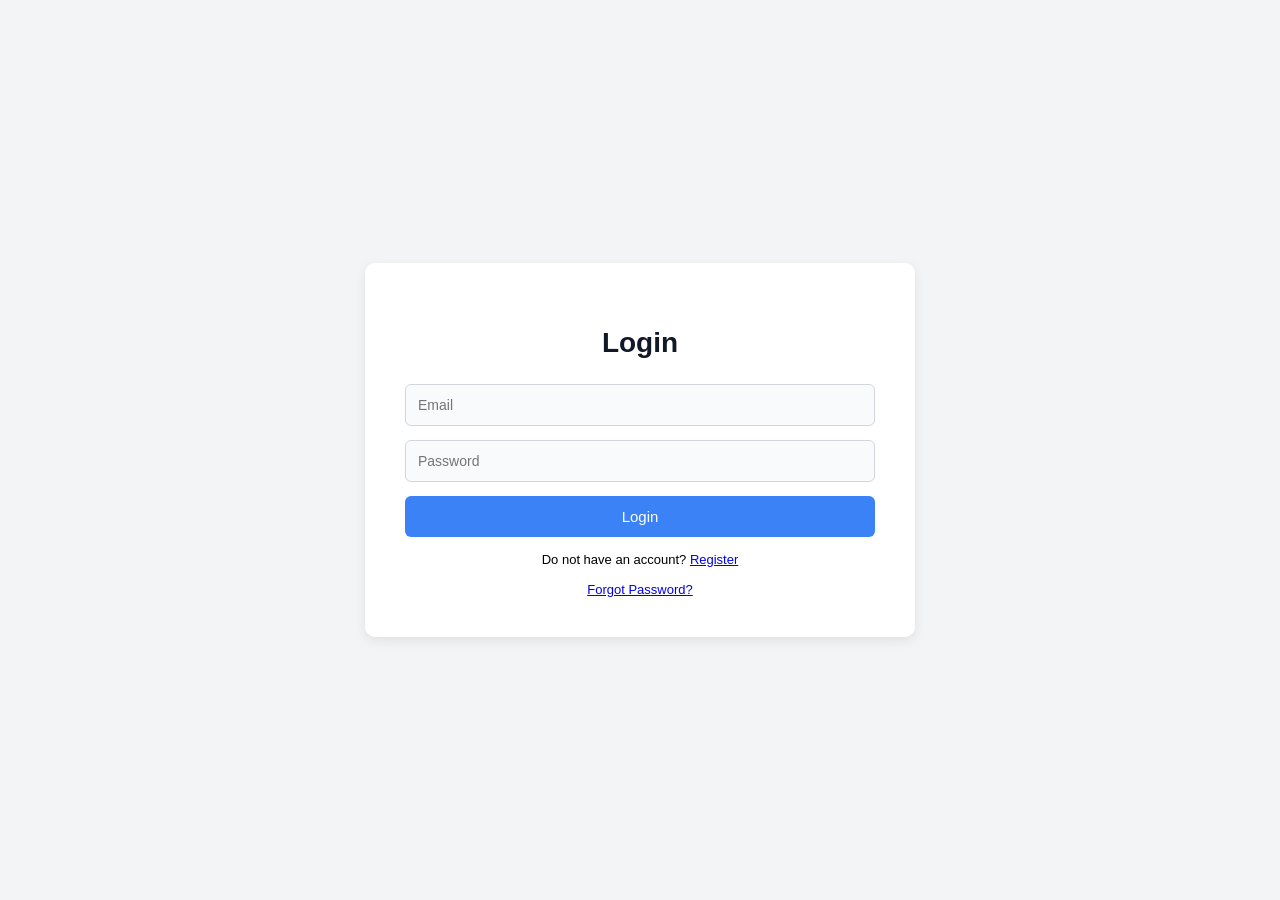
<file: frontend/admin/pages/home/home.html>
<!DOCTYPE html>
<html>

<head>
    <title>Home</title>
    <link rel="stylesheet" href="../../assets/css/home.css">
</head>

<body>

    <div class="admin-layout">
        <div class="main-area">

            <header class="admin-header">
                <h1>Home Dashboard</h1>
                <button onclick="openLogoutModal()" class="logout-btn">Logout</button>
            </header>

            <div class="content-wrapper">

                <!-- 1. Welcome Card -->
                <div id="welcomeBox" class="welcome-banner card"></div>

                <!-- 2. Dashboard Control -->
                <div class="card section-card">
                    <div class="section-header">
                        <h2>Dashboard Control</h2>
                        <p>Main location data management</p>
                    </div>

                    <div id="dashboardControl">
                        <button onclick="goToDashboard()" class="primary-cta">Open Dashboard</button>
                    </div>
                </div>

                <!-- 3. Super Admin Control -->
                <div id="superAdminPanel" class="card section-card" style="display:none;">
                    <div class="section-header">
                        <h2>Super Admin Controls</h2>
                        <p>User management and account overview</p>
                    </div>

                    <div id="superAdminStats" class="superadmin-grid"></div>

                    <div class="superadmin-actions">
                        <button onclick="goToUserManagement()" class="primary-cta">Manage Users</button>
                    </div>
                </div>

                <!-- 4. Overview -->
                <div class="card section-card">
                    <div class="section-header">
                        <h2>Overview</h2>
                        <p>Key platform statistics</p>
                    </div>

                    <div id="statsContainer" class="dashboard-grid"></div>
                </div>

                <!-- 5. Top Categories -->
                <div class="card section-card">
                    <div class="section-header">
                        <h2>Top Categories</h2>
                        <p>Distribution by most used categories</p>
                    </div>

                    <div id="categoryBreakdown" class="category-grid"></div>
                </div>

                <!-- 6. Recent Locations -->
                <div id="recentLocations" class="card section-card">
                    <div class="section-header">
                        <h2>Recent Locations Added</h2>
                        <p>Latest locations in the system</p>
                    </div>
                </div>

            </div>
        </div>
    </div>

    <!-- LOGOUT CONFIRMATION MODAL -->
    <div id="logoutModal" class="logout-modal">
        <div class="logout-box">
            <h3>Confirm Logout</h3>
            <p>Are you sure you want to logout?</p>

            <div class="logout-actions">
                <button onclick="closeLogoutModal()" class="cancel-btn">Cancel</button>
                <button onclick="confirmLogout()" class="logout-btn">Yes</button>
            </div>
        </div>
    </div>

    <script src="../../assets/js/home.js"></script>
</body>

</html>
</file>
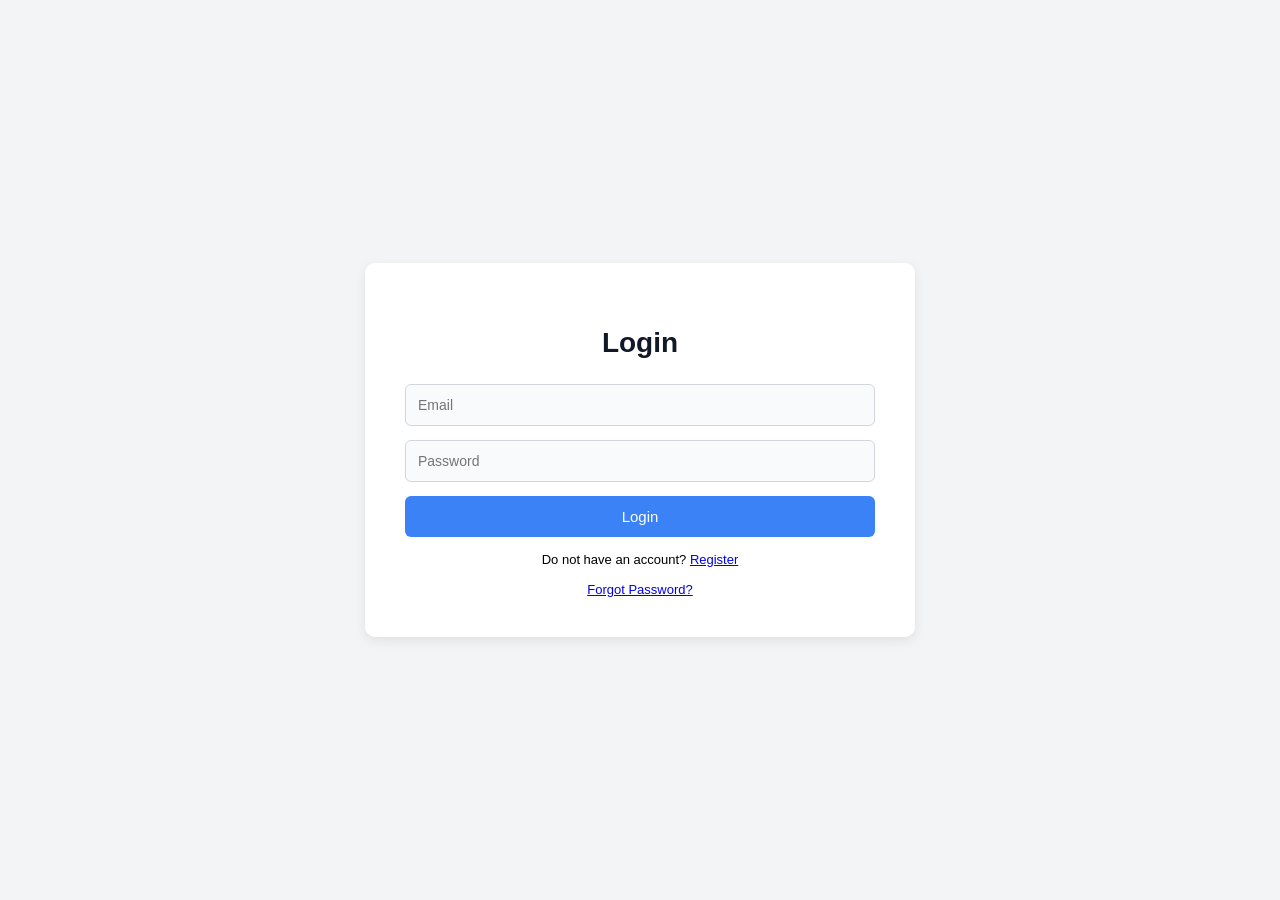
<file: frontend/admin/pages/login/login.html>
<!DOCTYPE html>
<html>

<head>
    <title>Login</title>
    <link rel="stylesheet" href="../../assets/css/login.css">
</head>

<body class="login-body">

    <div class="login-box">
        <h2>Login</h2>

        <form id="loginForm">
            <input id="email" placeholder="Email" />
            <input id="password" type="password" placeholder="Password" />
            <button type="submit">Login</button>
        </form>

        <p id="errorMsg"></p>

        <div class="login-link">
            Do not have an account?
            <a href="../registration/registration.html">Register</a>
        </div>

        <div class="login-link">
            <a href="../reset/forgot.html">Forgot Password?</a>
        </div>
    </div>

    <script src="../../assets/js/login.js"></script>
</body>

</html>
</file>
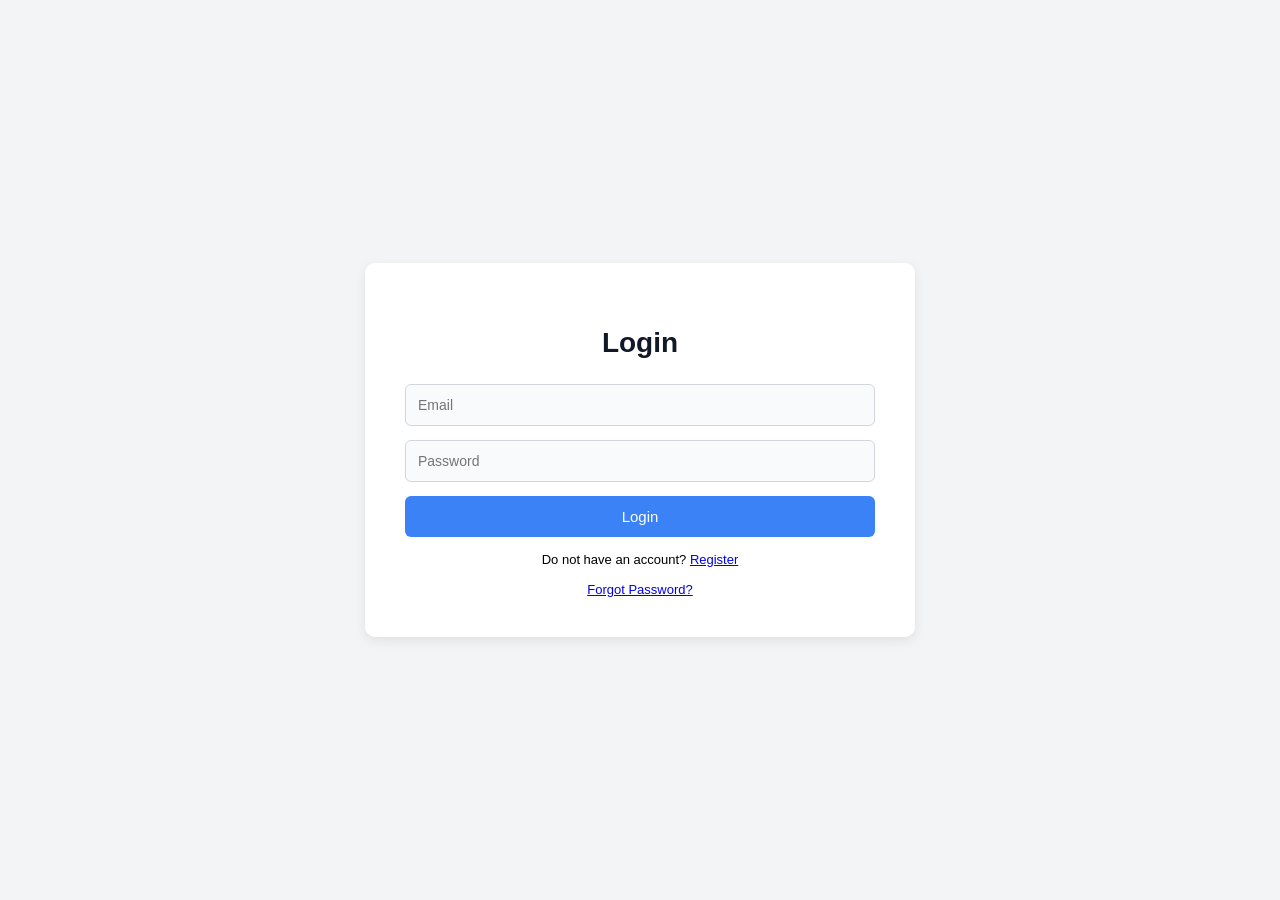
<file: frontend/admin/pages/manage-users/manage-users.html>
<!DOCTYPE html>
<html>

<head>
    <title>Manage Users</title>
    <link rel="stylesheet" href="../../assets/css/manage-users.css">
</head>

<body>

    <div class="admin-layout">

        <div class="main-area">

            <header class="admin-header">
                <h1>User Management</h1>
                <button onclick="goHome()" class="back-to-home">Back to Home</button>
            </header>

            <div class="content-wrapper">
                <div class="card">
                    <input type="text" id="userSearch" class="search-input" placeholder="Search users..."
                        oninput="filterUsers()" />
                    <div id="userTable"></div>
                </div>
            </div>

        </div>

        <div id="deleteModal" class="modal">
            <div class="modal-content">
                <p id="deleteMessage"></p>


                <div class="modal-buttons">
                    <button class="cancel-btn" onclick="closeDeleteModal()">Cancel</button>
                    <button class="delete-btn" onclick="confirmDelete()">Delete</button>
                </div>
            </div>

        </div>

    </div>

    <script src="../../assets/js/manage-users.js"></script>

</body>

</html>
</file>
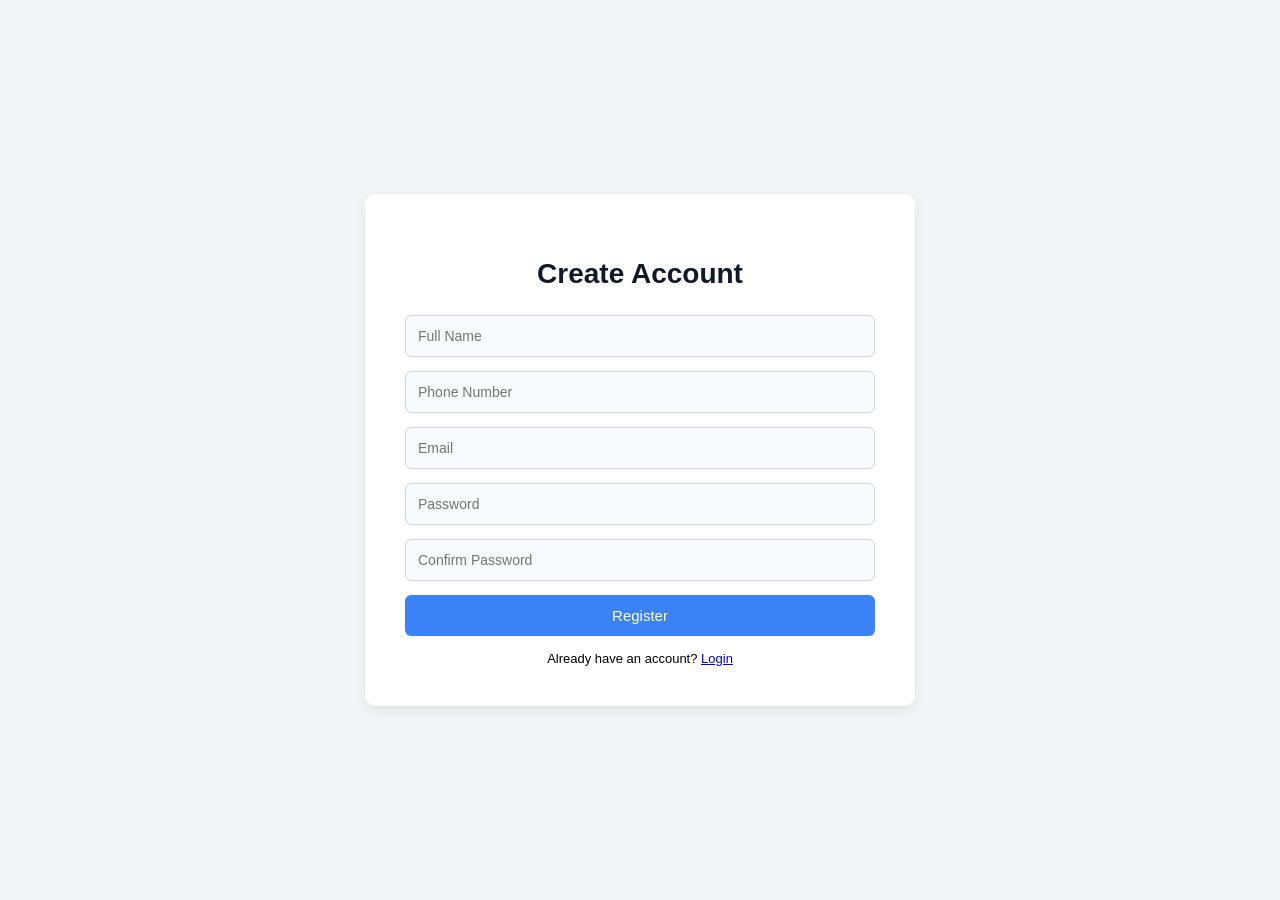
<file: frontend/admin/pages/registration/registration.html>
<!DOCTYPE html>
<html>

<head>
    <title>Register</title>
    <link rel="stylesheet" href="../../assets/css/registration.css">
</head>

<body class="register-body">

    <div class="register-box">
        <h2>Create Account</h2>

        <input id="name" placeholder="Full Name" />
        <input id="phone" placeholder="Phone Number" />
        <input id="email" type="email" placeholder="Email" />
        <input id="password" type="password" placeholder="Password" />
        <input id="confirmPassword" type="password" placeholder="Confirm Password" />

        <button onclick="register()">Register</button>

        <p id="message"></p>

        <div class="login-link">
            Already have an account?
            <a href="../login/login.html">Login</a>
        </div>
    </div>

    <script src="../../assets/js/registration.js"></script>
</body>

</html>
</file>
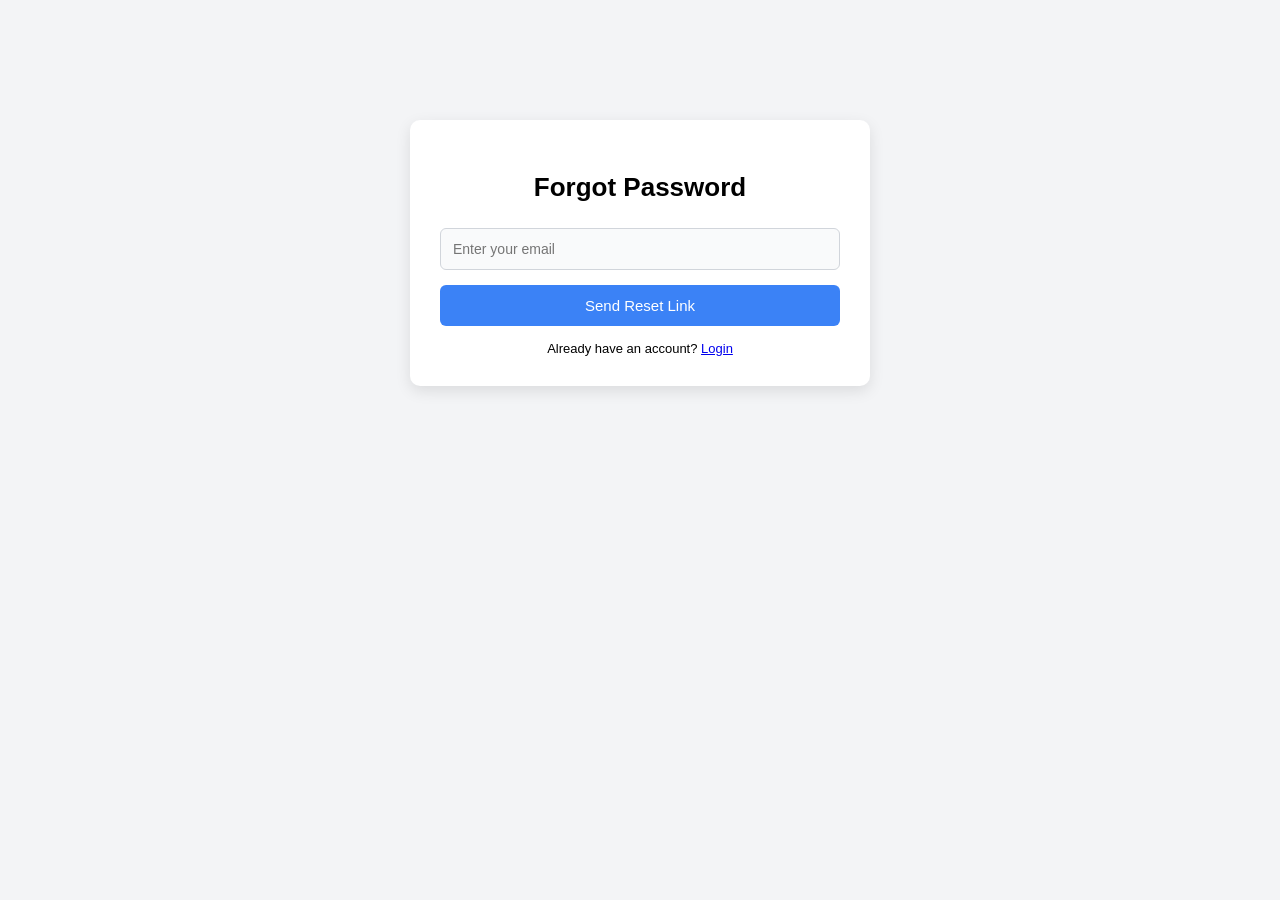
<file: frontend/admin/pages/reset/forgot.html>
<!DOCTYPE html>
<html>

<head>
    <title>Forgot Password</title>
    <link rel="stylesheet" href="../../assets/css/forgot.css">
</head>

<body>

    <div class="forgot-box">
        <h2>Forgot Password</h2>

        <input id="email" placeholder="Enter your email" />
        <button onclick="sendReset()">Send Reset Link</button>

        <p id="msg"></p>

        <div class="login-link">
            Already have an account?
            <a href="../login/login.html">Login</a>
        </div>
    </div>

    <script src="../../assets/js/reset.js"></script>
</body>

</html>
</file>
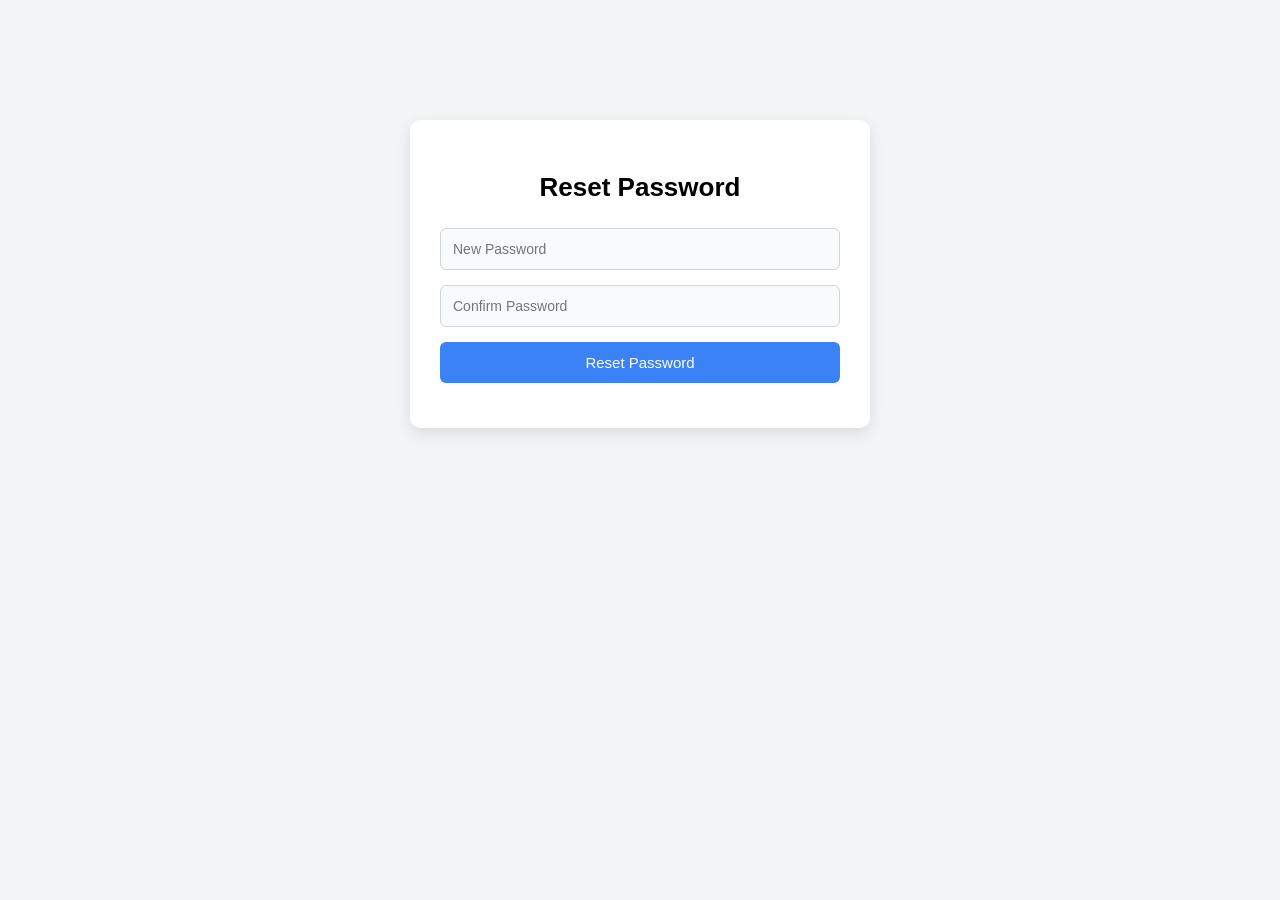
<file: frontend/admin/pages/reset/reset.html>
<!DOCTYPE html>
<html>

<head>
    <title>Reset Password</title>
    <link rel="stylesheet" href="../../assets/css/reset.css">
</head>

<body>

    <div class="login-box">
        <h2>Reset Password</h2>

        <input id="newPassword" type="password" placeholder="New Password" />
        <input id="confirmPassword" type="password" placeholder="Confirm Password" />
        <button onclick="resetPassword()">Reset Password</button>

        <p id="msg"></p>
    </div>

    <script src="../../assets/js/reset.js"></script>
</body>

</html>
</file>
<file: frontend/admin/assets/css/home.css>
/* =========================================================
   HOME DASHBOARD - CLEAN VERTICAL PROFESSIONAL UI
========================================================= */

/* ================================
   ROOT VARIABLES
================================ */
:root {
    --bg: #f4f6f8;
    --surface: #ffffff;
    --surface-soft: #f9fafb;
    --border: #e5e7eb;

    --text: #111827;
    --text-muted: #6b7280;
    --text-light: #9ca3af;

    --primary: #2563eb;
    --primary-hover: #1d4ed8;

    --danger: #ef4444;
    --danger-hover: #dc2626;

    --success: #16a34a;

    --radius-sm: 8px;
    --radius-md: 12px;
    --radius-lg: 18px;

    --shadow-sm: 0 1px 2px rgba(16, 24, 40, 0.04);
    --shadow-md: 0 6px 20px rgba(16, 24, 40, 0.06);

    --transition: all 0.2s ease;
}

/* ================================
   GLOBAL RESET
================================ */
* {
    box-sizing: border-box;
}

html {
    font-size: 18px;
    scroll-behavior: smooth;
}

body {
    margin: 0;
    font-family: "Inter", "Segoe UI", sans-serif;
    background: var(--bg);
    color: var(--text);
    line-height: 1.5;
}

h1, h2, h3, h4, h5, h6 {
    margin: 0;
    color: var(--text);
    font-weight: 600;
}

p {
    margin: 0;
    color: var(--text-muted);
}

button {
    font-family: inherit;
}

/* ================================
   MAIN LAYOUT
================================ */
.admin-layout {
    display: flex;
    min-height: 100vh;
}

.main-area {
    flex: 1;
    display: flex;
    flex-direction: column;
    min-width: 0;
}

.content-wrapper {
    padding: 28px;
    max-width: 1600px;
    width: 100%;
    margin: 0 auto;
}

/* ================================
   HEADER
================================ */
.admin-header {
    background: var(--surface);
    border-bottom: 1px solid var(--border);
    padding: 30px 28px;
    display: flex;
    align-items: center;
    justify-content: space-between;
    position: sticky;
    top: 0;
    z-index: 100;
}

.admin-header h1 {
    font-size: 26px;
    font-weight: 700;
    color: var(--text);
}

/* ================================
   GENERIC CARD
================================ */
.card {
    background: var(--surface);
    border: 1px solid var(--border);
    border-radius: var(--radius-lg);
    padding: 24px;
    box-shadow: var(--shadow-sm);
}

.section-card {
    margin-bottom: 22px;
}

/* ================================
   WELCOME BANNER
================================ */
.welcome-banner {
    background: linear-gradient(90deg, #0f172a 0%, #111827 100%);
    color: white;
    border: none;
    padding: 28px 30px;
    margin-bottom: 24px;
}

.welcome-banner h2,
.welcome-banner h3,
.welcome-banner strong,
.welcome-banner b {
    color: white;
}

.welcome-banner p,
.welcome-banner span,
.welcome-banner div {
    color: rgba(255, 255, 255, 0.85);
}

/* ================================
   SECTION HEADER
================================ */
.section-header {
    margin-bottom: 18px;
}

.section-header h2 {
    font-size: 20px;
    font-weight: 600;
    color: var(--text);
    margin-bottom: 4px;
}

.section-header p {
    font-size: 14px;
    color: var(--text-muted);
}

/* ================================
   BUTTON SYSTEM
================================ */
.primary-cta,
.logout-btn,
.cancel-btn,
.delete-btn-danger {
    border: none;
    border-radius: var(--radius-sm);
    padding: 10px 16px;
    font-size: 14px;
    font-weight: 500;
    cursor: pointer;
    transition: var(--transition);
    display: inline-flex;
    align-items: center;
    justify-content: center;
}

.primary-cta {
    background: var(--primary);
    color: white;
}

.primary-cta:hover {
    background: var(--primary-hover);
}

.logout-btn {
    background: var(--danger);
    color: white;
}

.logout-btn:hover {
    background: var(--danger-hover);
}

.cancel-btn {
    background: #f3f4f6;
    color: var(--text);
    border: 1px solid var(--border);
}

.cancel-btn:hover {
    background: #e5e7eb;
}

.delete-btn-danger {
    background: var(--danger);
    color: white;
}

.delete-btn-danger:hover {
    background: var(--danger-hover);
}

/* ================================
   OVERVIEW GRID
================================ */
.dashboard-grid {
    display: grid;
    grid-template-columns: repeat(auto-fit, minmax(220px, 1fr));
    gap: 16px;
}

.stat-card {
    background: #dadfe4;
    border: 1px solid var(--border);
    border-radius: var(--radius-md);
    padding: 20px;
}

.stat-card h3 {
    font-size: 14px;
    font-weight: 500;
    color: var(--text-muted);
    margin-bottom: 10px;
}

.stat-card p {
    font-size: 30px;
    font-weight: 700;
    color: var(--text);
    margin: 0;
    line-height: 1.1;
}

/* ================================
   CATEGORY GRID
================================ */
.category-grid {
    display: grid;
    grid-template-columns: repeat(auto-fit, minmax(180px, 1fr));
    gap: 16px;
}

/* ================================
   RECENT LOCATIONS
================================ */
#recentLocations {
    min-height: 260px;
}

.recent-item {
    padding: 14px 0;
    border-bottom: 1px solid var(--border);
}

.recent-item:last-child {
    border-bottom: none;
}

.recent-item strong {
    color: var(--text);
    font-weight: 600;
}

.recent-item p,
.recent-item span,
.recent-item div {
    color: var(--text-muted);
    font-size: 14px;
}

/* ================================
   SUPER ADMIN PANEL
================================ */
#superAdminPanel {
    background: var(--surface);
    border: 1px solid var(--border);
}

/* If JS injects buttons/cards */
#superAdminPanel button {
    margin-top: 10px;
    margin-right: 10px;
}

/* ================================
   SUPER ADMIN GRID
================================ */
.superadmin-grid {
    display: grid;
    grid-template-columns: repeat(3, 1fr);
    gap: 16px;
    margin-top: 12px;
}

.superadmin-actions {
    margin-top: 10px;
}

/* ================================
   MODAL SYSTEM
================================ */
.logout-modal,
.delete-modal {
    position: fixed;
    inset: 0;
    background: rgba(17, 24, 39, 0.45);
    display: none;
    align-items: center;
    justify-content: center;
    z-index: 9999;
    padding: 20px;
}

.logout-box,
.delete-box {
    background: var(--surface);
    border-radius: var(--radius-lg);
    width: 100%;
    max-width: 360px;
    padding: 24px;
    text-align: center;
    box-shadow: var(--shadow-md);
    border: 1px solid var(--border);
}

.logout-box h3,
.delete-box h3 {
    margin-bottom: 10px;
    font-size: 18px;
    color: var(--text);
}

.logout-box p,
.delete-box p {
    color: var(--text-muted);
    font-size: 14px;
    margin-bottom: 18px;
}

.logout-actions,
.delete-actions {
    display: flex;
    justify-content: center;
    gap: 10px;
    flex-wrap: wrap;
}

/* ================================
   FORM SUPPORT
================================ */
input,
select,
textarea {
    width: 100%;
    border: 1px solid var(--border);
    border-radius: var(--radius-sm);
    padding: 10px 12px;
    font-size: 14px;
    background: #fff;
    color: var(--text);
    outline: none;
    transition: var(--transition);
}

input:focus,
select:focus,
textarea:focus {
    border-color: var(--primary);
}

/* ================================
   SCROLLBAR
================================ */
::-webkit-scrollbar {
    width: 10px;
    height: 10px;
}

::-webkit-scrollbar-track {
    background: #f1f5f9;
}

::-webkit-scrollbar-thumb {
    background: #cbd5e1;
    border-radius: 999px;
}

::-webkit-scrollbar-thumb:hover {
    background: #94a3b8;
}

/* ================================
   RESPONSIVE
================================ */
@media (max-width: 768px) {
    .admin-header {
        flex-direction: column;
        align-items: flex-start;
        gap: 12px;
    }

    .content-wrapper {
        padding: 18px;
    }

    .dashboard-grid,
    .category-grid {
        grid-template-columns: 1fr;
    }

    .logout-actions,
    .delete-actions {
        flex-direction: column;
    }

    .primary-cta,
    .logout-btn,
    .cancel-btn,
    .delete-btn-danger {
        width: 100%;
    }
}

@media (max-width: 480px) {
    .content-wrapper {
        padding: 14px;
    }

    .card {
        padding: 18px;
    }

    .welcome-banner {
        padding: 22px 20px;
    }

    .stat-card p {
        font-size: 24px;
    }

    .section-header h2 {
        font-size: 18px;
    }

    .superadmin-grid {
    grid-template-columns: 1fr;
    }
}
</file>
<file: frontend/admin/assets/css/login.css>
/*  GLOBAL RESET  */
* {
    box-sizing: border-box;
    font-family: Arial, sans-serif;
}

/*  PAGE BACKGROUND  */
.login-body {
    margin: 0;
    background: #f3f4f6;      
    display: flex;
    justify-content: center;
    align-items: center;
    height: 100vh;
}

/*  LOGIN CARD  */
.login-box {
    width: 550px;
    background: #ffffff;
    padding: 40px;
    border-radius: 10px;
    box-shadow: 0px 4px 12px rgba(0,0,0,0.08); 
    text-align: center;
}

/*  TITLE  */
.login-box h2 {
    margin-bottom: 25px;
    font-size: 28px;
    color: #111827;
}

/*  INPUT FIELDS  */
.login-box input {
    width: 100%;
    padding: 12px;
    margin-bottom: 14px;
    border: 1px solid #d1d5db;
    border-radius: 6px;
    outline: none;
    font-size: 14px;
    background: #f9fafb;
    transition: 0.2s;
}

.login-box input:focus {
    border-color: #3b82f6;
    background: #ffffff;
}

/*  LOGIN BUTTON  */
.login-box button {
    width: 100%;
    padding: 12px;
    background: #3b82f6;     
    border: none;
    border-radius: 6px;
    color: white;
    font-size: 15px;
    cursor: pointer;
    transition: 0.3s;
}

.login-box button:hover {
    background: #2563eb;
}

/*  ERROR MESSAGE  */
#errorMsg {
    margin-top: 10px;
    font-size: 13px;
}

/*  REGISTRATION LINK  */
.login-link {
    margin-top: 15px;
    font-size: 13px;
}
</file>
<file: frontend/admin/assets/css/manage-users.css>
/* =========================================================
   MANAGE USERS - CLEAN PROFESSIONAL UI
========================================================= */

/* ================================
   ROOT VARIABLES
================================ */
:root {
    --bg: #f4f6f8;
    --surface: #ffffff;
    --surface-soft: #f9fafb;
    --border: #e5e7eb;

    --text: #111827;
    --text-muted: #6b7280;
    --text-light: #9ca3af;

    --primary: #2563eb;
    --primary-hover: #1d4ed8;

    --danger: #ef4444;
    --danger-hover: #dc2626;

    --success: #16a34a;
    --success-hover: #15803d;

    --warning: #f59e0b;
    --warning-hover: #d97706;

    --radius-sm: 8px;
    --radius-md: 12px;
    --radius-lg: 18px;

    --shadow-sm: 0 1px 2px rgba(16, 24, 40, 0.04);
    --shadow-md: 0 6px 20px rgba(16, 24, 40, 0.06);

    --transition: all 0.2s ease;
}

/* ================================
   GLOBAL RESET
================================ */
* {
    box-sizing: border-box;
}

html {
    font-size: 15px;
    scroll-behavior: smooth;
}

body {
    margin: 0;
    font-family: "Inter", "Segoe UI", sans-serif;
    background: var(--bg);
    color: var(--text);
    line-height: 1.5;
}

h1, h2, h3, h4, h5, h6 {
    margin: 0;
    color: var(--text);
    font-weight: 600;
}

p {
    margin: 0;
    color: var(--text-muted);
}

button,
input {
    font-family: inherit;
}

/* ================================
   MAIN LAYOUT
================================ */
.admin-layout {
    display: flex;
    min-height: 100vh;
}

.main-area {
    flex: 1;
    display: flex;
    flex-direction: column;
    min-width: 0;
}

.content-wrapper {
    padding: 28px 40px;
    max-width: 1650px;
    width: 100%;
    margin: 0 auto;
}

/* ================================
   HEADER
================================ */
.admin-header {
    background: var(--surface);
    border-bottom: 1px solid var(--border);
    padding: 18px 28px;
    display: flex;
    align-items: center;
    justify-content: space-between;
    position: sticky;
    top: 0;
    z-index: 100;
}

.admin-header h1 {
    font-size: 26px;
    font-weight: 700;
    color: var(--text);
}

/* ================================
   CARD SYSTEM
================================ */
.card {
    background: var(--surface);
    border: 1px solid var(--border);
    border-radius: var(--radius-lg);
    padding: 24px;
    box-shadow: var(--shadow-sm);
}

/* ================================
   BUTTON SYSTEM
================================ */
.back-to-home,
.cancel-btn,
.delete-btn,
.action-btn {
    border: none;
    border-radius: var(--radius-sm);
    padding: 10px 16px;
    font-size: 14px;
    font-weight: 500;
    cursor: pointer;
    transition: var(--transition);
    display: inline-flex;
    align-items: center;
    justify-content: center;
}

/* Back button */
.back-to-home {
    background: var(--primary);
    color: white;
}

.back-to-home:hover {
    background: var(--primary-hover);
}

/* Modal buttons */
.cancel-btn {
    background: #f3f4f6;
    color: var(--text);
    border: 1px solid var(--border);
}

.cancel-btn:hover {
    background: #e5e7eb;
}

.delete-btn {
    background: var(--danger);
    color: white;
}

.delete-btn:hover {
    background: var(--danger-hover);
}

/* Table action buttons */
.action-btn {
    background: #eef2ff;
    color: var(--primary);
    border: 1px solid #dbeafe;
    padding: 8px 12px;
    min-width: 90px;
}

.action-btn:hover {
    background: #dbeafe;
}

.action-btn.delete {
    background: #fef2f2;
    color: var(--danger);
    border: 1px solid #fecaca;
}

.action-btn.delete:hover {
    background: #fee2e2;
}

.action-btn.activate {
    background: #f0fdf4;
    color: var(--success);
    border: 1px solid #bbf7d0;
}

.action-btn.activate:hover {
    background: #dcfce7;
}

/* Disabled state for action buttons */
.action-btn:disabled {
    opacity: 0.5;
    cursor: not-allowed;
}

.action-btn:disabled:hover {
    background: inherit;
}

/* ================================
   SEARCH INPUT
================================ */
.search-input {
    width: 100%;
    max-width: 380px;
    padding: 12px 14px;
    border: 1px solid var(--border);
    border-radius: var(--radius-md);
    background: #ffffff;
    color: var(--text);
    font-size: 14px;
    outline: none;
    margin-bottom: 22px;
    transition: var(--transition);
}

.search-input:focus {
    border-color: var(--primary);
    box-shadow: 0 0 0 3px rgba(37, 99, 235, 0.08);
}

/* ================================
   TABLE WRAPPER
================================ */
.table-container {
    width: 100%;
    max-width: 100%;
    display: block;
    overflow-x: auto;
    overflow-y: hidden;
    border: 1px solid var(--border);
    border-radius: var(--radius-md);
    background: #ffffff;
}

/* ================================
   TABLE STYLING
================================ */
.admin-table {
    width: 100%;
    min-width: 950px;
    border-collapse: collapse;
    background: white;
}

.admin-table thead th {
    text-align: left;
    background: #f9fafb;
    color: var(--text);
    padding: 14px 16px;
    font-size: 14px;
    font-weight: 600;
    border-bottom: 1px solid var(--border);
    white-space: nowrap;
}

.admin-table tbody td {
    padding: 12px;
    font-size: 14px;
    border-bottom: 1px solid var(--border);
    vertical-align: middle;
    white-space: nowrap;
}

.admin-table tbody tr:last-child td {
    border-bottom: none;
}

.admin-table tbody tr:hover {
    background: #fafafa;
}

/* Make important values darker */
.admin-table td strong,
.admin-table td:first-child,
.admin-table td:nth-child(2) {
    color: var(--text);
}

/* ================================
   ACTION BUTTONS GROUP
================================ */
.action-buttons {
    display: flex;
    gap: 8px;
    flex-wrap: wrap;
}

/* ================================
   MODAL SYSTEM
================================ */
.modal {
    position: fixed;
    inset: 0;
    background: rgba(17, 24, 39, 0.45);
    display: none;
    align-items: center;
    justify-content: center;
    z-index: 9999;
    padding: 20px;
}

.modal-content {
    background: var(--surface);
    border-radius: var(--radius-lg);
    width: 100%;
    max-width: 380px;
    padding: 28px;
    text-align: center;
    box-shadow: var(--shadow-md);
    border: 1px solid var(--border);
}

.modal-content p {
    color: var(--text);
    font-size: 15px;
    line-height: 1.6;
}

.modal-buttons {
    display: flex;
    gap: 12px;
    justify-content: center;
    margin-top: 24px;
    flex-wrap: wrap;
}

/* ================================
   EMPTY / NO RESULTS SUPPORT
================================ */
.no-results {
    text-align: center;
    padding: 30px 20px;
    color: var(--text-muted);
    font-size: 14px;
}

/* ================================
   SCROLLBAR
================================ */
::-webkit-scrollbar {
    width: 10px;
    height: 10px;
}

::-webkit-scrollbar-track {
    background: #f1f5f9;
}

::-webkit-scrollbar-thumb {
    background: #cbd5e1;
    border-radius: 999px;
}

::-webkit-scrollbar-thumb:hover {
    background: #94a3b8;
}

/* ================================
   RESPONSIVE
================================ */
@media (max-width: 768px) {
    .admin-header {
        flex-direction: column;
        align-items: flex-start;
        gap: 12px;
    }

    .content-wrapper {
        padding: 18px 16px;
    }

    .search-input {
        max-width: 100%;
    }

    .modal-buttons {
        flex-direction: column;
    }

    .back-to-home,
    .cancel-btn,
    .delete-btn {
        width: 100%;
    }

    .action-buttons {
        flex-wrap: nowrap;
        min-width: max-content;
    }

    .action-btn {
        width: auto;
        white-space: nowrap;
    }

    .table-container {
        margin: 0 -4px;
    }

    .admin-table {
        min-width: 720px;
    }
}

@media (max-width: 480px) {
    .content-wrapper {
        padding: 14px 12px;
    }

    .card {
        padding: 18px;
    }

    .admin-header h1 {
        font-size: 17px;
    }
}
</file>
<file: frontend/admin/assets/css/registration.css>
* {
    box-sizing: border-box;
    font-family: Arial, sans-serif;
}

.register-body {
    margin: 0;
    background: #f3f4f6;
    display: flex;
    justify-content: center;
    align-items: center;
    height: 100vh;
}

.register-box {
    width: 550px;
    background: #ffffff;
    padding: 40px;
    border-radius: 10px;
    box-shadow: 0px 4px 12px rgba(0,0,0,0.08);
    text-align: center;
}

.register-box h2 {
    margin-bottom: 25px;
    font-size: 28px;
    color: #111827;
}

.register-box input {
    width: 100%;
    padding: 12px;
    margin-bottom: 14px;
    border: 1px solid #d1d5db;
    border-radius: 6px;
    outline: none;
    font-size: 14px;
    background: #f9fafb;
    transition: 0.2s;
}

.register-box input:focus {
    border-color: #3b82f6;
    background: #ffffff;
}

.register-box button {
    width: 100%;
    padding: 12px;
    background: #3b82f6;
    border: none;
    border-radius: 6px;
    color: white;
    font-size: 15px;
    cursor: pointer;
    transition: 0.2s;
}

.register-box button:hover {
    background: #2563eb;
}

#message {
    margin-top: 10px;
    font-size: 13px;
}

.login-link {
    margin-top: 15px;
    font-size: 13px;
}
</file>
<file: frontend/admin/assets/css/forgot.css>
/* Page background */
body {
    margin: 0;
    padding: 0;
    background-color: #f3f4f6;
    font-family: Arial, Helvetica, sans-serif;
}

/* Centered card */
.forgot-box {
    width: 400px;
    margin: 120px auto;
    padding: 30px;
    background: white;
    border-radius: 10px;
    box-shadow: 0 5px 15px rgba(0,0,0,0.1);
    text-align: center;
}

/* Heading */
.forgot-box h2 {
    margin-bottom: 25px;
    font-size: 26px;
}

/* Inputs */
.forgot-box input {
    width: 100%;
    padding: 12px;
    margin-bottom: 15px;
    border-radius: 6px;
    border: 1px solid #d1d5db;
    font-size: 14px;
    outline: none;
    box-sizing: border-box;
    background: #f9fafb;
}

.forgot-box input:focus {
    border-color: #3b82f6;
}

/* Button */
.forgot-box button {
    width: 100%;
    padding: 12px;
    background: #3b82f6;     
    border: none;
    border-radius: 6px;
    color: white;
    font-size: 15px;
    cursor: pointer;
    transition: 0.3s;
}

.forgot-box button:hover {
    background: #2563eb;
}

/* Message */
#msg {
    margin-top: 15px;
    font-size: 14px;
}

.login-link {
    margin-top: 15px;
    font-size: 13px;
}
</file>
